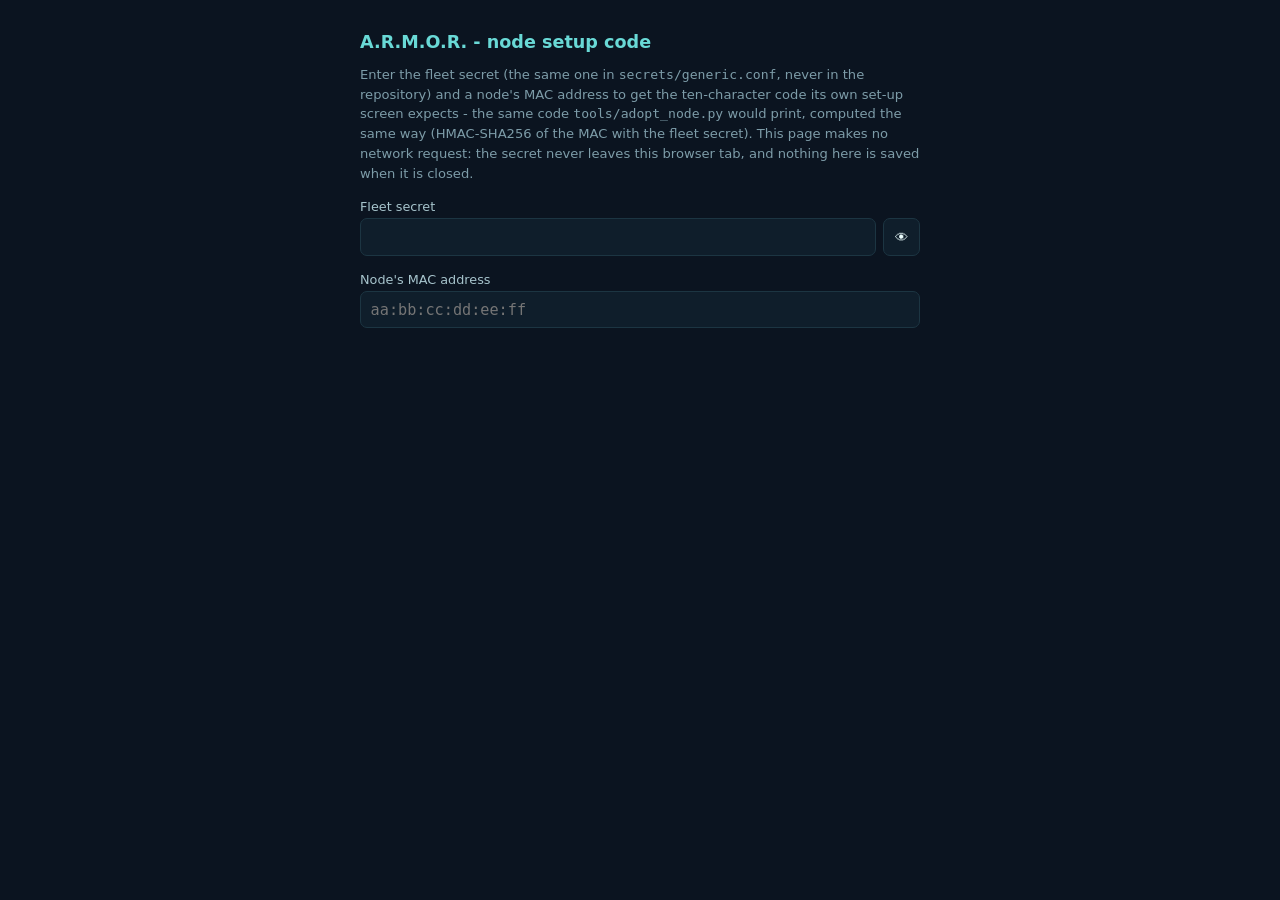
<file: tools/setup_code.html>
<!DOCTYPE html>
<!--
ARMOR-RADAR - the setup code of a node, from its MAC address and the fleet's own secret.
Copyright (C) 2026 JuanenRac (Electro Hobby 3D). GPL-3.0-or-later.

A local tool, not a CLI: open this file directly in a browser (file://, no server, no network - it makes no request anywhere). The
fleet secret is typed into this page and used only in the browser's own Web Crypto HMAC-SHA256, the same algorithm the firmware
itself uses (main/node_store.cpp) and tools/adopt_node.py's own setup_code_for(); nothing is stored, logged or sent anywhere. Closing
the tab forgets everything it was given.
-->
<html lang="en">
<head>
<meta charset="utf-8">
<meta name="viewport" content="width=device-width, initial-scale=1">
<title>ARMOR-RADAR - node setup code</title>
<style>
  :root { color-scheme: dark; }
  body { font-family: system-ui, sans-serif; background: #0b1420; color: #ecffff; max-width: 560px; margin: 2rem auto; padding: 0 1rem; }
  h1 { font-size: 1.1rem; color: #69d9d6; }
  p.hint { color: #7d9ca8; font-size: .82rem; line-height: 1.5; }
  label { display: grid; gap: .25rem; margin: 1rem 0; color: #a7c4cc; font-size: .8rem; }
  .row { display: flex; gap: .4rem; }
  input { flex: 1; border: 1px solid #1c3542; border-radius: 7px; background: #0f1e2b; color: #ecffff; padding: .55rem .6rem; font-size: .95rem; font-family: ui-monospace, monospace; }
  input:focus { outline: 2px solid #40cabe; }
  button.eye { flex: 0 0 auto; border: 1px solid #1c3542; border-radius: 7px; background: #0f1e2b; color: #ecffff; padding: .5rem .7rem; cursor: pointer; }
  .result { margin-top: 1.5rem; padding: 1rem; border: 1px solid #1c3542; border-radius: 10px; background: #0f1e2b; }
  .code { font-family: ui-monospace, monospace; font-size: 1.6rem; letter-spacing: .15em; color: #69f0db; word-break: break-all; }
  .err { color: #ffafb0; font-size: .82rem; min-height: 1.2em; }
  .copy { margin-top: .6rem; }
  button.copy-btn { border: 1px solid #1c3542; border-radius: 7px; background: #0f1e2b; color: #ecffff; padding: .4rem .7rem; cursor: pointer; font-size: .8rem; }
  button.copy-btn:hover, button.eye:hover { border-color: #69d9d6; }
</style>
</head>
<body>
  <h1>A.R.M.O.R. - node setup code</h1>
  <p class="hint">Enter the fleet secret (the same one in <code>secrets/generic.conf</code>, never in the repository) and a node's MAC address to get the ten-character code its own set-up screen expects - the same code <code>tools/adopt_node.py</code> would print, computed the same way (HMAC-SHA256 of the MAC with the fleet secret). This page makes no network request: the secret never leaves this browser tab, and nothing here is saved when it is closed.</p>

  <label>Fleet secret
    <div class="row">
      <input id="secret" type="password" autocomplete="off" spellcheck="false">
      <button class="eye" type="button" id="eye" aria-label="Show the secret">👁</button>
    </div>
  </label>

  <label>Node's MAC address
    <input id="mac" type="text" placeholder="aa:bb:cc:dd:ee:ff" autocomplete="off" spellcheck="false">
  </label>

  <p class="err" id="error"></p>

  <div class="result" id="result" hidden>
    <div class="hint">Setup code</div>
    <div class="code" id="code"></div>
    <div class="copy"><button class="copy-btn" type="button" id="copyBtn">Copy</button></div>
  </div>

<script>
// The alphabet is 31 symbols with no look-alikes (0/O, 1/I/l), exactly as in the firmware and tools/adopt_node.py.
const ALPHABET = "ABCDEFGHJKMNPQRSTUVWXYZ23456789";

function macDigits(mac) {
  const digits = mac.toLowerCase().replace(/[^0-9a-f]/g, "");
  if (digits.length !== 12) return null;
  return digits;
}

async function setupCodeFor(secret, mac) {
  const digits = macDigits(mac);
  if (digits === null) return null;
  const key = await crypto.subtle.importKey("raw", new TextEncoder().encode(secret), { name: "HMAC", hash: "SHA-256" }, false, ["sign"]);
  const signature = await crypto.subtle.sign("HMAC", key, new TextEncoder().encode(digits));
  const bytes = new Uint8Array(signature);
  let code = "";
  for (let i = 0; i < 10; ++i) code += ALPHABET[bytes[i] % 31];
  return code;
}

const secretInput = document.getElementById("secret");
const macInput = document.getElementById("mac");
const errorBox = document.getElementById("error");
const resultBox = document.getElementById("result");
const codeBox = document.getElementById("code");

async function update() {
  errorBox.textContent = "";
  resultBox.hidden = true;
  const secret = secretInput.value, mac = macInput.value.trim();
  if (!secret || !mac) return;
  if (secret.length < 16) { errorBox.textContent = "The fleet secret should be at least 16 characters, same as the firmware requires."; return; }
  const code = await setupCodeFor(secret, mac);
  if (code === null) { errorBox.textContent = "That does not look like a MAC address (needs 12 hexadecimal digits)."; return; }
  codeBox.textContent = code;
  resultBox.hidden = false;
}

secretInput.addEventListener("input", update);
macInput.addEventListener("input", update);

document.getElementById("eye").addEventListener("click", () => {
  secretInput.type = secretInput.type === "password" ? "text" : "password";
});

document.getElementById("copyBtn").addEventListener("click", async () => {
  try { await navigator.clipboard.writeText(codeBox.textContent); } catch (error) { /* clipboard may be blocked; the code is still shown */ }
});
</script>
</body>
</html>
</file>
